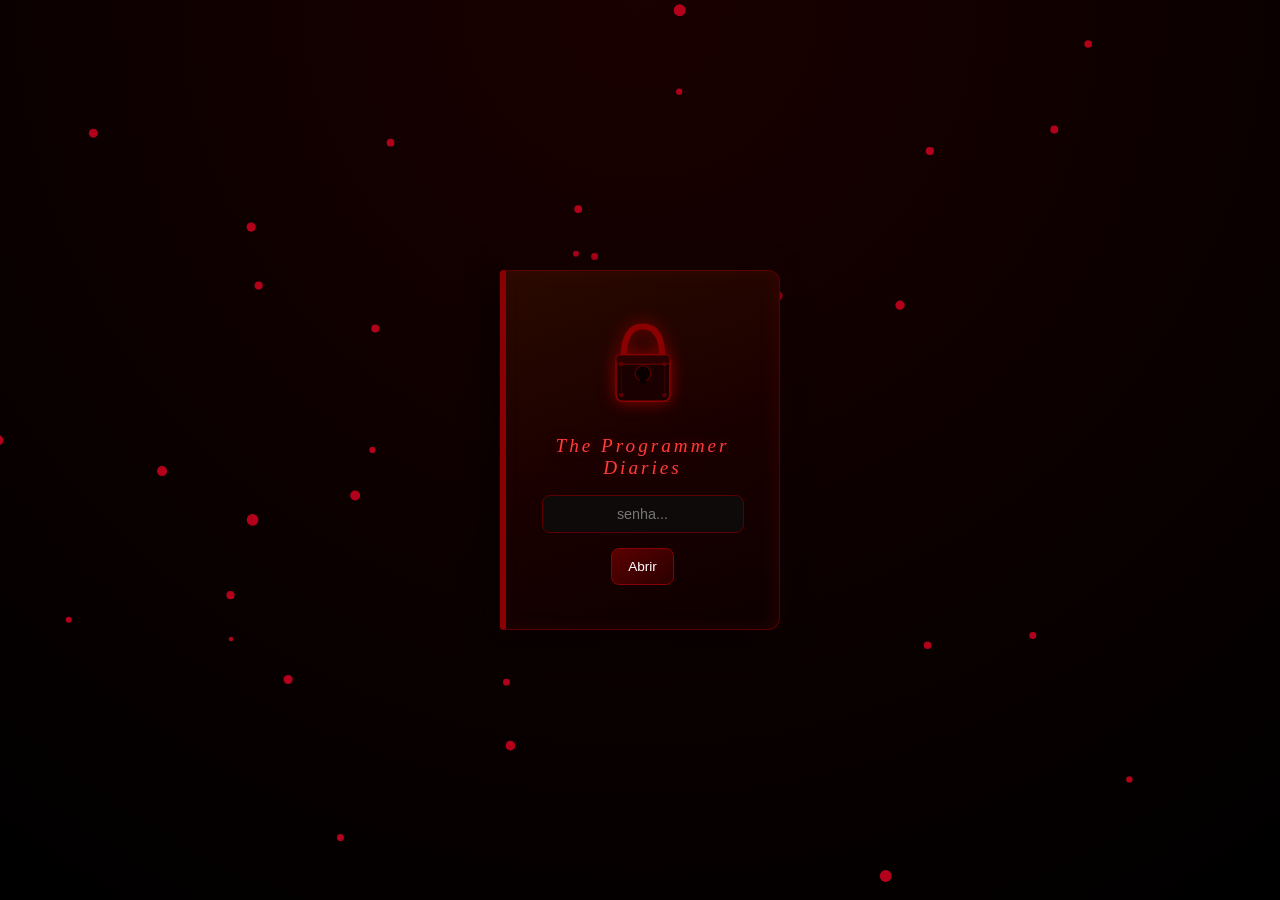
<file: index.html>
<!DOCTYPE html>
<html lang="pt-br">
<head>
    <meta charset="UTF-8">
    <meta name="viewport" content="width=device-width, initial-scale=1.0">
    <title>The Programmer Diaries</title>
    <link rel="stylesheet" href="assets/index.css">
</head>

<body class="login-state">

<canvas id="petalas"></canvas>

<!-- LOGIN -->
<div class="tela-login" id="login">
    <div class="livro-lombada"></div>
    <div class="livro-capa" id="livroCapa">
        <div class="cadeado" id="cadeado">
            <svg viewBox="0 0 100 130" xmlns="http://www.w3.org/2000/svg" width="80" height="100">
                <path d="M25 55 Q25 15 50 15 Q75 15 75 55" fill="none" stroke="#8b0000" stroke-width="8" stroke-linecap="round"/>
                <rect x="15" y="52" width="70" height="60" rx="8" ry="8" fill="#1a0000" stroke="#8b0000" stroke-width="2"/>
                <rect x="15" y="52" width="70" height="12" rx="4" ry="4" fill="#2a0000" stroke="#8b0000" stroke-width="1"/>
                <circle cx="50" cy="76" r="10" fill="#0a0000" stroke="#5b0000" stroke-width="1.5"/>
                <rect x="46" y="76" width="8" height="14" rx="3" fill="#0a0000"/>
                <line x1="22" y1="70" x2="22" y2="100" stroke="#3a0000" stroke-width="1.5"/>
                <line x1="78" y1="70" x2="78" y2="100" stroke="#3a0000" stroke-width="1.5"/>
                <circle cx="22" cy="64" r="3" fill="#5b0000"/>
                <circle cx="78" cy="64" r="3" fill="#5b0000"/>
                <circle cx="22" cy="104" r="3" fill="#5b0000"/>
                <circle cx="78" cy="104" r="3" fill="#5b0000"/>
            </svg>
        </div>
        <div class="livro-titulo-login">The Programmer<br>Diaries</div>
        <div class="login-form">
            <input type="password" id="senha" placeholder="senha...">
            <button onclick="verificar()">Abrir</button>
        </div>
    </div>
</div>

<!-- LIVRO -->
<div class="livro" id="livro">

    <!-- CAPA -->
    <div class="capa">
        <h1 class="book-title">The Programmer Diaries</h1>
        <p class="subtitulo">diário totalmente dedicado a você gatinha! <br> De Vitor para Dayanne. </p>
    </div>

    <!-- CONTEÚDO -->
    <div class="conteudo">
        <div class="timeline">

            <div class="entry" data-text="Achei que esse dia fosse ser só mais um entre vários, um feriado qualquer, mas isso mudou a partir do momento em que recebi a sua primeira mensagem. A gente conversou por bastante tempo, mas, pra ser bem sincero, achei que no outro dia a gente já nem estaria mais se falando. Acabei errando feio nessa, mas posso dizer que esse foi o melhor erro que cometi em minha vida, porque hoje eu não me imagino sem você. Tudo ficaria sem graça. Em poucos dias de conversa, eu me dei conta de que já te amava, e talvez isso seja algo bem emocionado, mas não dá pra mentir sobre isso. Eu tenho muito a agradecer a você. Você é a mulher mais linda, fofa, responsável, dedicada, leal e carinhosa, e eu poderia passar o dia citando elogios, mas, pra resumir, você é perfeita. Você é bem mais do que eu poderia querer pra mim, e quero você somente pra mim, que fique comigo pelo resto de nossas vidas, mesmo que isso signifique ser a pessoa mais egoísta do universo. Quero que seja você, apenas você, porque eu te amo!">
                <div class="ponto"></div>
                <div class="date">Dia 3 de abril</div>
                <div class="text"></div>
            </div>

            <div class="entry" data-text="Esse foi o dia em que a gente oficializou nosso namoro. Não demorou muito, se levar em conta o tempo que passou desde o dia em que te conheci, mas quer saber? Eu não ligo que tenha sido rápido. Pra ser bem sincero, eu não me arrependo de nada, porque é com você que eu quero estar. Não demorou muito pra eu perceber que amo muito você, e é exatamente esse tipo de relação que eu quero ter, se for com você. Eu espero que você tenha paciência e não se canse de mim até o dia em que a gente possa se encontrar. E eu te prometo que vou fazer um pedido digno, à altura da mulher que você é, da mulher por quem eu me apaixonei. Então, espero que você suporte essa distância assim como eu tenho que suportar também. Vou fazer o possível pra resolver essa distância entre a gente o mais rápido possível. Eu te amo, Dayanne! ">
                <div class="ponto"></div>
                <div class="date">Dia 19 de abril</div>
                <div class="text"></div>
            </div>

        </div>
    </div>

    <div class="paginas">
        <h2 class="paginas-titulo">Capítulos</h2>
        <div class="livro-grid">
            <a class="pagina" href="livro/capitulo1.html">
                <div class="pagina-dobra"></div>
                <div class="pagina-numero">01</div>
                <div class="pagina-titulo">Capítulo 1</div>
                <div class="pagina-desc">The Vampire Diaries</div>
            </a>
            <a class="pagina" href="livro/capitulo2.html">
                <div class="pagina-dobra"></div>
                <div class="pagina-numero">02</div>
                <div class="pagina-titulo">Capítulo 2</div>
                <div class="pagina-desc">The Music Diaries</div>
            </a>
        </div>
    </div>

    <div class="modal-timeline-overlay" id="overlayTimeline" onclick="fecharTimeline()"></div>

    <div class="modal-timeline" id="modalTimeline">
        <button class="modal-timeline-fechar" onclick="fecharTimeline()">✕</button>
        <div class="modal-timeline-data" id="modalTimelineData"></div>
        <p class="modal-timeline-texto" id="modalTimelineTexto"></p>
    </div>

</div>

<script src="assets/index.js"></script>
</body>
</html>
</file>
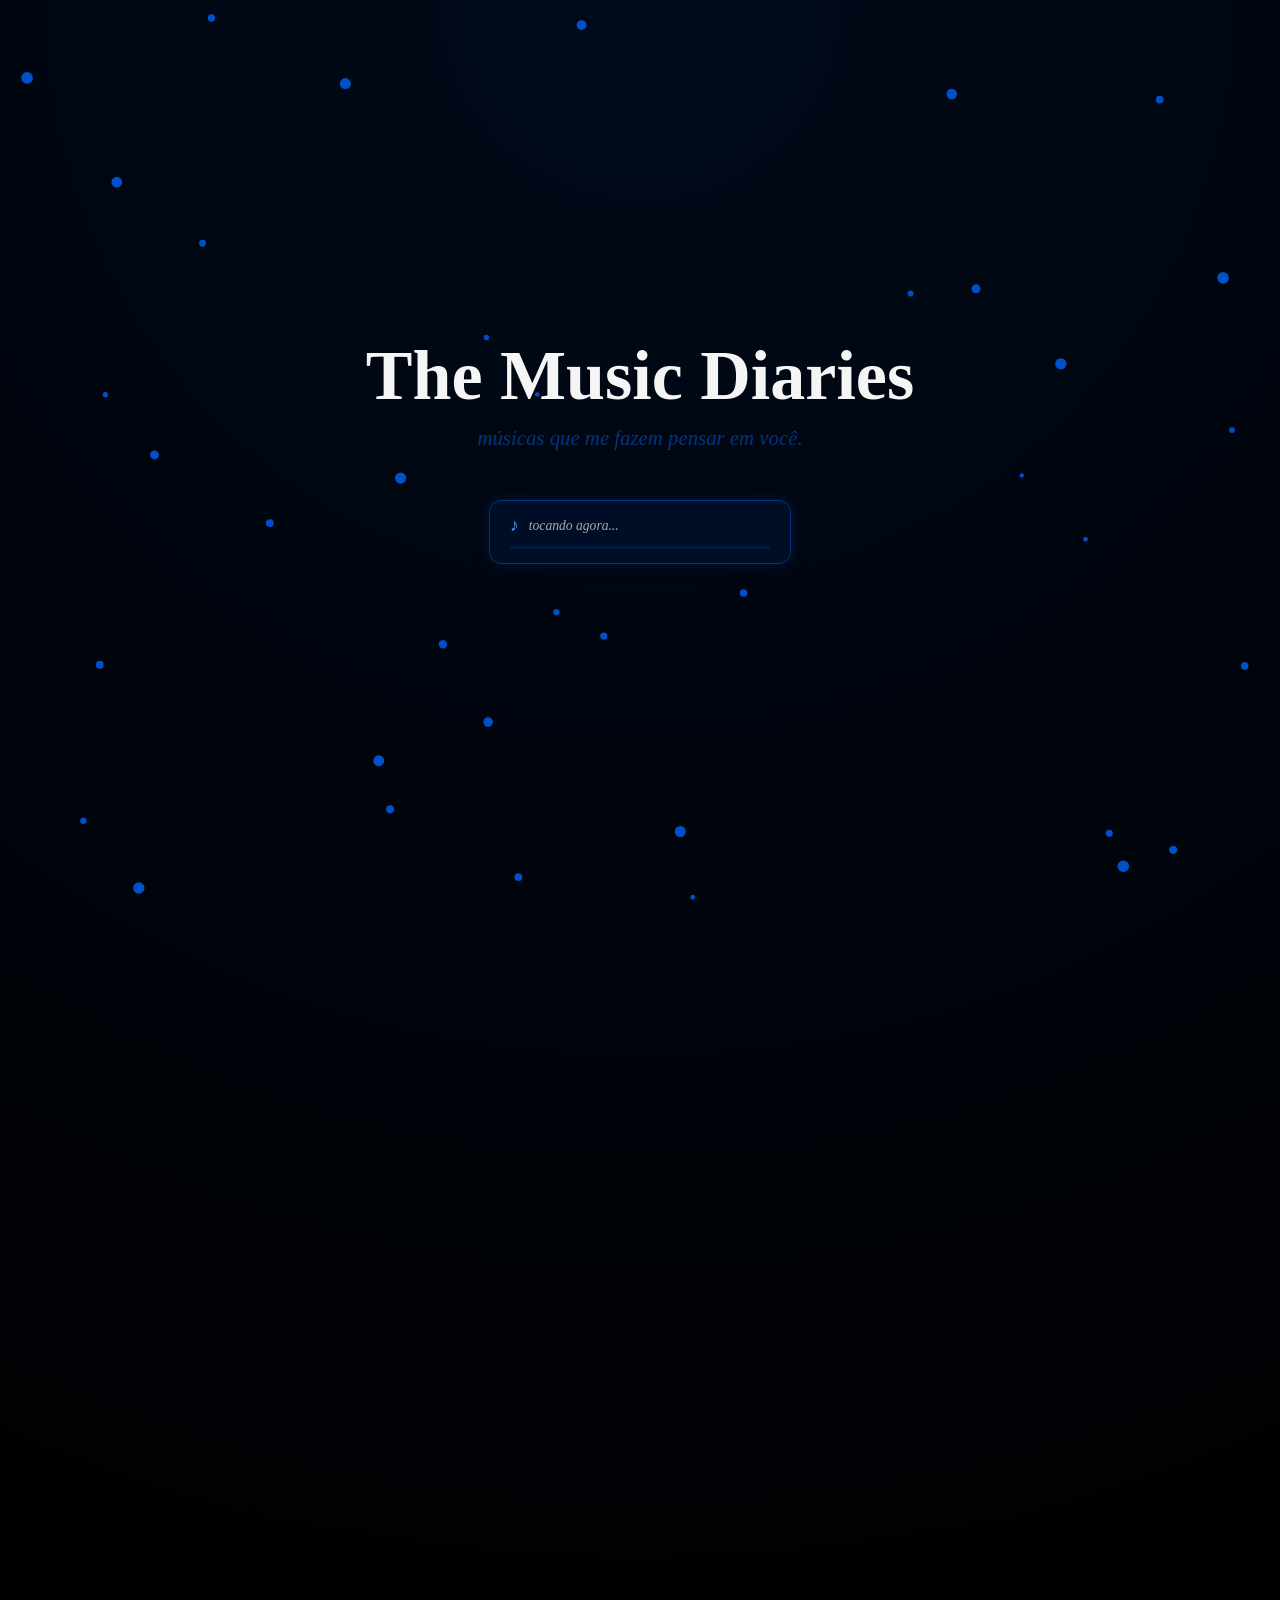
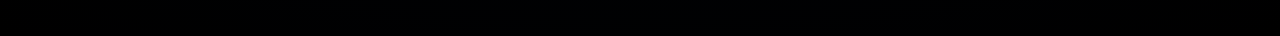
<file: livro/capitulo2.html>
<!DOCTYPE html>
<html lang="pt-br">
<head>
    <meta charset="UTF-8">
    <meta name="viewport" content="width=device-width, initial-scale=1.0">
    <title>The Programmer Diaries</title>
    <link rel="stylesheet" href="../assets/capitulo2.css">
</head>

<body>

<canvas id="petalas"></canvas>

<div class="pagina-container">

    <div class="topo">
        <h1 class="titulo">The Music Diaries</h1>
        <p class="subtitulo">músicas que me fazem pensar em você.</p>

        <div class="player">
            <div class="player-info">
                <span class="player-nota">♪</span>
                <span class="player-nome">tocando agora...</span>
            </div>
            <div class="player-barra">
                <div class="player-progresso"></div>
            </div>
        </div>
    </div>

    <div class="citacao-section">
        <p class="citacao">"Uma linguagem diferente pra te mostrar o quanto eu te amo!." <br> - Vitor Hugo.</p>
    </div>

    <div class="conteudo">

        <div class="discos-grid">

            <div class="disco-card" onclick="abrirModal('modal1')" data-audio="../src/tevivo.mp3">
                <div class="disco">
                    <div class="disco-centro"></div>
                </div>
                <div class="disco-info">
                    <div class="disco-titulo">Te Vivo</div>
                    <div class="disco-texto">Luan Santana</div>
                </div>
            </div>

            <div class="disco-card destaque" onclick="abrirModal('modal2')" data-audio="../src/tantofaz.mp3">
                <div class="badge">favorita ♪</div>
                <div class="disco">
                    <div class="disco-centro"></div>
                </div>
                <div class="disco-info">
                    <div class="disco-titulo">Tanto Faz</div>
                    <div class="disco-texto">Luan Santana</div>
                </div>
            </div>

            <div class="disco-card" onclick="abrirModal('modal3')" data-audio="../src/tudoquevocequiser.mp3">
                <div class="disco">
                    <div class="disco-centro"></div>
                </div>
                <div class="disco-info">
                    <div class="disco-titulo">Tudo Que Você Quiser</div>
                    <div class="disco-texto">Luan Santana</div>
                </div>
            </div>

        </div>

    </div>

    <div class="modal-overlay" id="overlay" onclick="fecharModal()"></div>

    <div class="modal" id="modal1">
        <button class="modal-fechar" onclick="fecharModal()">✕</button>
        <div class="modal-disco"><div class="disco-centro"></div></div>
        <h2 class="modal-titulo">Te Vivo</h2>
        <p class="modal-artista">Luan Santana</p>
        <p class="modal-texto">Sempre que eu fecho os meus olhos e enxergo a gente, em questão de segundos vou pra outro mundo, assim eu entendo que a gente não precisa ta colado pra ta junto e é ai que percebo o quanto te amo, afinal eu não preciso te olhar pra te ter em meu mundo, porque onde quer que eu vá você está em tudo, Te vivo!</p>
    </div>

    <div class="modal" id="modal2">
        <button class="modal-fechar" onclick="fecharModal()">✕</button>
        <div class="modal-disco"><div class="disco-centro"></div></div>
        <h2 class="modal-titulo">Tanto Faz</h2>
        <p class="modal-artista">Luan Santana</p>
        <p class="modal-texto">Sempre vejo a lua da janela, e percebo o quanto ela é tão bela e, ao mesmo tempo, distante. Essas são suas semelhanças, e por isso que fico aqui sentindo falta de você. Não importa quantos filmes eu assista ou até quantos livros eu leia, eu não consigo te esquecer nem por um segundo. O meu pensamento te segue e minha saudade te persegue. Você não sai da minha mente, e isso me causa febre, de uns 40 graus ou um pouco mais. A única coisa que eu quero é você, eu só amo você e o resto? Tanto faz!</p>
    </div>

    <div class="modal" id="modal3">
        <button class="modal-fechar" onclick="fecharModal()">✕</button>
        <div class="modal-disco"><div class="disco-centro"></div></div>
        <h2 class="modal-titulo">Tudo Que Você Quiser</h2>
        <p class="modal-artista">Luan Santana</p>
        <p class="modal-texto">Eu acordo todos os dias pensando em você e é aí que cai a ficha que eu ainda não vou poder te ver, esse vazio que sinto é de atormentar e me pergunto se um dia ele vai me abandonar, tem gente que tem cheiro de rosa de avelã, o perfume doce de toda manhã, mas você? Você tem tudo, muito mais que um dia eu sonhei pra mim e quer saber, eu trocaria tudo pra ter você aqui pra mim, tudo o que você quiser!</p>
    </div>

</div>

<audio id="audioPlayer" loop></audio>

<script src="../assets/capitulo2.js"></script>
</body>
</html>
</file>
<file: assets/index.css>
body {
    margin: 0;
    min-height: 100vh;
    background: radial-gradient(circle at top, #1a0000, #000000);
    font-family: Georgia, serif;
    color: #f5f5f5;
    overflow-x: hidden;
}

body.login-state{
    display: flex;
    justify-content: center;
    align-items: center;
    overflow: hidden;
}

body.book-state{
    display: block;
    overflow-y: auto;
}

#petalas{
    position: fixed;
    inset: 0;
    width: 100%;
    height: 100%;
    pointer-events: none;
    z-index: 0;
}

.tela-login{
    position: relative;
    width: 280px;
    height: 360px;
    cursor: pointer;
    perspective: 1000px;
    z-index: 10;
}

.livro-capa{
    position: absolute;
    inset: 0;
    background: linear-gradient(160deg, #2a0a00, #1a0000, #0d0000);
    border: 1px solid #5b0000;
    border-left: 6px solid #8b0000;
    border-radius: 4px 12px 12px 4px;
    box-shadow:
        -6px 6px 30px rgba(0,0,0,0.8),
        inset -4px 0 15px rgba(91,0,0,0.3),
        0 0 25px rgba(91,0,0,0.2);
    display: flex;
    flex-direction: column;
    justify-content: center;
    align-items: center;
    gap: 16px;
    transform-origin: left center;
    transition: transform 1.2s ease, opacity 0.8s ease;
}

.livro-capa.abrir{
    transform: rotateY(-160deg);
    opacity: 0;
}

.livro-titulo-login{
    font-size: 1.2rem;
    color: #ff3b3b;
    letter-spacing: 3px;
    text-align: center;
    text-shadow: 0 0 10px #5b0000;
    font-style: italic;
    padding: 0 20px;
}

.cadeado{
    transition: 0.5s;
    filter: drop-shadow(0 0 8px #8b0000);
}

.cadeado.aberto{
    transform: translateY(-5px);
    filter: drop-shadow(0 0 15px #ff3b3b);
}

.cadeado.aberto svg path,
.cadeado.aberto svg rect,
.cadeado.aberto svg circle,
.cadeado.aberto svg line{
    stroke: #ff3b3b;
    transition: 0.5s;
}

.login-form{
    display: flex;
    flex-direction: column;
    align-items: center;
    gap: 10px;
}

.livro-lombada{
    position: absolute;
    left: 0;
    top: 0;
    width: 6px;
    height: 100%;
    background: linear-gradient(180deg, #8b0000, #3a0000, #8b0000);
    border-radius: 4px 0 0 4px;
}

input{
    padding: 10px;
    border-radius: 8px;
    border: 1px solid #5b0000;
    width: 180px;
    text-align: center;
    background: rgba(13,13,13,0.8);
    color: #fff;
    font-size: 0.9rem;
}

button{
    margin-top: 5px;
    padding: 10px 16px;
    cursor: pointer;
    background: linear-gradient(145deg, #5b0000, #2a0000);
    color: white;
    border: 1px solid #8b0000;
    border-radius: 8px;
    transition: 0.3s;
    font-size: 0.85rem;
}

button:hover{
    background: #8b0000;
    box-shadow: 0 0 20px #8b0000;
}

.livro{
    display: none;
    position: relative;
    z-index: 2;
    width: 100%;
    max-width: 800px;
    margin: 0 auto;
    text-align: center;
}

.capa{
    height: 100vh;
    display: flex;
    flex-direction: column;
    justify-content: center;
    align-items: center;
    transition: 0.8s ease;
    opacity: 0;
    transform: translateY(30px);
}

.capa.show{ opacity: 1; transform: translateY(0); }
.capa.hide{ opacity: 0; transform: translateY(-40px); }

.book-title{
    font-size: 80px;
    margin: 0;
    animation: softGlow 6s infinite;
}

.subtitulo{
    margin-top: 10px;
    font-size: 1.3rem;
    font-style: italic;
    color: #c0392b;
}

.conteudo{ min-height: 100vh; }

.timeline{
    position: relative;
    display: flex;
    flex-direction: row;
    justify-content: center;
    align-items: center;
    gap: 400px;
    margin-top: 80px;
    padding: 60px 40px;
    opacity: 0;
    transition: opacity 0.5s ease;
}

.timeline.show{ opacity: 1; }

.timeline::before{
    content: "";
    position: absolute;
    top: 41%;
    left: 50%;
    width: 130%;
    height: 2px;
    background: #5b0000;
    transform: translate(-50%, -50%);
    z-index: 0;
    opacity: 0;
    transition: opacity 1.2s ease;
}

.timeline.show::before{ opacity: 1; }

.entry{
    position: relative;
    display: flex;
    flex-direction: column;
    align-items: center;
    z-index: 1;
    cursor: pointer;
    opacity: 0;
    transform: translateY(20px);
    transition: 0.9s ease;
}

.entry.show{ opacity: 1; transform: translateY(0); }

.ponto{
    width: 16px;
    height: 16px;
    background: #8b0000;
    border-radius: 50%;
    box-shadow: 0 0 12px #5b0000;
    transition: 0.3s;
}

.entry:hover .ponto{
    background: #ff3b3b;
    box-shadow: 0 0 20px #ff3b3b;
}

.date{
    margin-top: 12px;
    font-weight: bold;
    color: #ff3b3b;
    letter-spacing: 2px;
    font-size: 1rem;
}

.text{
    position: absolute;
    bottom: 70px;
    width: 600px;
    text-align: center;
    color: #f5f5f5;
    font-size: 0.95rem;
    line-height: 1.7;
    opacity: 0;
    transition: opacity 0.5s ease;
    pointer-events: none;
}

.entry:hover .text{ opacity: 0.9; }

@keyframes softGlow{
    0%,100% { text-shadow: 0 0 10px #5b0000; }
    50% { text-shadow: 0 0 18px #8b0000; }
}

.paginas{ padding: 80px 20px 160px; text-align: center; }

.paginas-titulo{
    font-size: 1.5rem;
    color: #ff3b3b;
    letter-spacing: 3px;
    font-weight: normal;
    margin-bottom: 50px;
    text-shadow: 0 0 10px #5b0000;
    opacity: 0;
    transform: translateY(30px);
    transition: 0.8s ease;
}

.paginas-titulo.show{ opacity: 1; transform: translateY(0); }
.paginas-titulo.hide{ opacity: 0; transform: translateY(30px); }

.livro-grid{
    display: flex;
    flex-wrap: wrap;
    justify-content: center;
    gap: 30px;
}

.pagina{
    position: relative;
    width: 200px;
    height: 260px;
    background: linear-gradient(160deg, #110000, #0a0a0a);
    border: 1px solid #3a0000;
    border-left: 4px solid #8b0000;
    border-radius: 4px 12px 12px 4px;
    text-decoration: none;
    color: #f5f5f5;
    display: flex;
    flex-direction: column;
    justify-content: center;
    align-items: center;
    gap: 14px;
    box-shadow: -4px 4px 20px rgba(0,0,0,0.7), inset -3px 0 10px rgba(91,0,0,0.15);
    transition: 0.4s ease;
    opacity: 0;
    transform: translateY(40px);
}

.pagina.show{ opacity: 1; transform: translateY(0); }
.pagina.hide{ opacity: 0; transform: translateY(40px); }

.pagina:hover{
    transform: translateY(-8px) rotate(1deg);
    box-shadow: -6px 10px 30px rgba(139,0,0,0.5), 0 0 20px rgba(139,0,0,0.2);
    border-color: #8b0000;
    border-left-color: #ff3b3b;
}

.pagina-dobra{
    position: absolute;
    top: 0; right: 0;
    width: 0; height: 0;
    border-style: solid;
    border-width: 0 22px 22px 0;
    border-color: transparent #0d0000 transparent transparent;
    filter: drop-shadow(-2px 2px 3px rgba(0,0,0,0.5));
}

.pagina-numero{
    font-size: 2.2rem;
    color: #5b0000;
    font-weight: bold;
    text-shadow: 0 0 10px #3a0000;
    transition: 0.3s;
}

.pagina:hover .pagina-numero{ color: #8b0000; text-shadow: 0 0 15px #8b0000; }
.pagina-titulo{ color: #ff3b3b; font-size: 0.9rem; letter-spacing: 1px; }

.pagina-desc{
    color: #777;
    font-size: 0.8rem;
    font-style: italic;
    text-align: center;
    padding: 0 10px;
    line-height: 1.5;
    transition: 0.3s;
}

.pagina:hover .pagina-desc{ color: #aaa; }

/* ESCONDE MODAL NO DESKTOP */
.modal-timeline-overlay,
.modal-timeline{
    display: none !important;
}

/* MOBILE */
@media (max-width: 768px){
    .book-title{ font-size: 2.5rem; }
    .subtitulo{ font-size: 1rem; }

    .timeline{
        gap: 100px !important;
        padding: 40px 20px;
    }

    .text{
        display: none !important;
        visibility: hidden !important;
        opacity: 0 !important;
        pointer-events: none !important;
    }

    .livro-grid{ gap: 20px; }

    .pagina{ width: 150px; height: 210px; }
    .pagina-numero{ font-size: 1.8rem; }

    .modal-timeline-overlay{
        display: none;
        position: fixed;
        inset: 0;
        background: rgba(0,0,0,0.8);
        z-index: 100;
        backdrop-filter: blur(4px);
    }

    .modal-timeline-overlay.show{ display: block !important; }

    .modal-timeline{
        display: none;
        position: fixed;
        top: 50%;
        left: 50%;
        transform: translate(-50%, -50%) scale(0.8);
        z-index: 101;
        width: 78vw;
        max-height: 80vh;
        overflow-y: auto;
        box-sizing: border-box;
        padding: 40px 20px 20px;
        background: linear-gradient(160deg, #1a0000, #0a0000);
        border: 1px solid #5b0000;
        border-radius: 16px;
        box-shadow: 0 0 40px rgba(139,0,0,0.4);
        text-align: center;
        opacity: 0;
        transition: opacity 0.4s ease, transform 0.4s ease;
    }

    .modal-timeline.show{
        display: block !important;
        opacity: 1 !important;
        transform: translate(-50%, -50%) scale(1) !important;
    }

    .modal-timeline-fechar{
        position: absolute;
        top: 14px;
        right: 16px;
        background: none;
        border: none;
        color: #ff3b3b;
        font-size: 1.1rem;
        cursor: pointer;
        padding: 0;
        margin: 0;
        box-shadow: none;
    }

    .modal-timeline-data{
        font-size: 1.2rem;
        color: #ff3b3b;
        font-weight: bold;
        letter-spacing: 2px;
        margin-bottom: 20px;
    }

    .modal-timeline-texto{
        font-size: 0.85rem;
        line-height: 1.7;
        word-break: break-word;
    }
}

@media (max-width: 480px){
    .book-title{ font-size: 1.8rem; }
    .timeline{ gap: 80px !important; }
    .pagina{ width: 130px; height: 190px; }
}
</file>
<file: assets/capitulo2.css>
body{
    margin: 0;
    min-height: 100vh;
    background: radial-gradient(circle at top, #000a1a, #000000);
    font-family: Georgia, serif;
    color: #f5f5f5;
    overflow-x: hidden;
}

#petalas{
    position: fixed;
    inset: 0;
    width: 100%;
    height: 100%;
    pointer-events: none;
    z-index: 0;
}

.pagina-container{
    position: relative;
    z-index: 2;
    width: 100%;
    max-width: 900px;
    margin: 0 auto;
    text-align: center;
}

/* TOPO */
.topo{
    height: 100vh;
    display: flex;
    flex-direction: column;
    justify-content: center;
    align-items: center;
    opacity: 0;
    transform: translateY(30px);
    transition: 0.8s ease;
}

.topo.show{
    opacity: 1;
    transform: translateY(0);
}

.titulo{
    font-size: 70px;
    margin: 0;
    animation: softGlow 6s infinite;
}

.subtitulo{
    margin-top: 10px;
    font-size: 1.3rem;
    font-style: italic;
    color: #003580;
    min-height: 24px;
}

/* GRID DE DISCOS */
.conteudo{
    padding: 80px 20px 160px;
}

.discos-grid{
    display: flex;
    flex-wrap: wrap;
    justify-content: center;
    align-items: flex-end;
    gap: 50px;
}

/* CARD */
.disco-card{
    text-decoration: none;
    color: #f5f5f5;
    display: flex;
    flex-direction: column;
    align-items: center;
    gap: 20px;
    width: 200px;
    cursor: pointer;
    opacity: 0;
    transform: translateY(40px);
    transition: 0.9s ease;
    position: relative;
}

.disco-card.show{
    opacity: 1;
    transform: translateY(0);
}

.disco-card.hide{
    opacity: 0;
    transform: translateY(40px);
}

/* DESTAQUE */
.disco-card.destaque{
    transform: translateY(-30px);
}

.disco-card.destaque.show{
    transform: translateY(-30px);
}

.disco-card.destaque .disco{
    width: 210px;
    height: 210px;
    border-color: #4a9eff;
    box-shadow:
        0 0 30px rgba(0,80,200,0.6),
        0 0 60px rgba(0,80,200,0.2),
        inset 0 0 20px rgba(0,0,0,0.5);
}

.disco-card.destaque:hover .disco{
    box-shadow:
        0 0 50px rgba(74,158,255,0.8),
        0 0 80px rgba(0,80,200,0.4);
}

/* BADGE */
.badge{
    background: linear-gradient(135deg, #003580, #0050c8);
    color: #fff;
    font-size: 0.75rem;
    letter-spacing: 1px;
    padding: 4px 12px;
    border-radius: 20px;
    border: 1px solid #4a9eff;
    box-shadow: 0 0 10px rgba(74,158,255,0.4);
    margin-bottom: -10px;
    font-style: italic;
}

/* DISCO */
.disco{
    width: 160px;
    height: 160px;
    border-radius: 50%;
    background: repeating-radial-gradient(
        circle at center,
        #0a0a1a 0px,
        #0d1030 4px,
        #080818 8px,
        #0d1030 12px
    );
    border: 2px solid #003580;
    box-shadow:
        0 0 20px rgba(0,80,200,0.3),
        inset 0 0 20px rgba(0,0,0,0.5);
    display: flex;
    justify-content: center;
    align-items: center;
    transition: 0.4s ease;
    animation: girar 8s linear infinite paused;
    position: relative;
}

.disco::after{
    content: "";
    position: absolute;
    inset: -4px;
    border-radius: 50%;
    border: 2px solid transparent;
    background: conic-gradient(#4a9eff, transparent, #0050c8, transparent, #4a9eff) border-box;
    -webkit-mask: linear-gradient(#fff 0 0) padding-box, linear-gradient(#fff 0 0);
    -webkit-mask-composite: destination-out;
    mask-composite: exclude;
    opacity: 0;
    transition: opacity 0.4s ease;
    animation: girar 3s linear infinite paused;
}

.disco-card:hover .disco{
    animation-play-state: running;
    box-shadow:
        0 0 35px rgba(0,80,200,0.6),
        0 0 60px rgba(0,80,200,0.2),
        inset 0 0 20px rgba(0,0,0,0.5);
    border-color: #4a9eff;
}

.disco-card:hover .disco::after{
    opacity: 1;
    animation-play-state: running;
}

/* CENTRO DO DISCO */
.disco-centro{
    width: 30px;
    height: 30px;
    border-radius: 50%;
    background: radial-gradient(circle, #1a2a4a, #0a0a1a);
    border: 2px solid #003580;
    box-shadow: 0 0 8px #0050c8;
    z-index: 1;
}

/* INFO */
.disco-info{
    text-align: center;
}

.disco-titulo{
    font-size: 1rem;
    color: #4a9eff;
    letter-spacing: 1px;
    margin-bottom: 8px;
    min-height: 20px;
}

.disco-texto{
    font-size: 0.85rem;
    color: #777;
    font-style: italic;
    line-height: 1.5;
    min-height: 20px;
}

/* GLOW AZUL */
@keyframes softGlow{
    0%,100% { text-shadow: 0 0 10px #003580; }
    50% { text-shadow: 0 0 18px #0050c8; }
}

@keyframes girar{
    from { transform: rotate(0deg); }
    to { transform: rotate(360deg); }
}

/* MODAL */
.modal-overlay{
    display: none;
    position: fixed;
    inset: 0;
    background: rgba(0,0,0,0.8);
    z-index: 100;
    backdrop-filter: blur(4px);
}

.modal-overlay.show{
    display: block;
}

.modal{
    display: none;
    position: fixed;
    top: 50%;
    left: 50%;
    transform: translate(-50%, -50%) scale(0.8);
    z-index: 101;
    width: 340px;
    padding: 40px 30px;
    background: linear-gradient(160deg, #000a1a, #000510);
    border: 1px solid #003580;
    border-radius: 16px;
    box-shadow:
        0 0 40px rgba(0,80,200,0.4),
        inset 0 0 30px rgba(0,0,0,0.5);
    text-align: center;
    opacity: 0;
    transition: opacity 0.4s ease, transform 0.4s ease;
}

.modal.show{
    display: block;
    opacity: 1;
    transform: translate(-50%, -50%) scale(1);
}

.modal-fechar{
    position: absolute;
    top: 14px;
    right: 16px;
    background: none;
    border: none;
    color: #4a9eff;
    font-size: 1.1rem;
    cursor: pointer;
    padding: 0;
    margin: 0;
    box-shadow: none;
}

.modal-fechar:hover{
    color: #fff;
    box-shadow: none;
    background: none;
}

.modal-disco{
    width: 100px;
    height: 100px;
    border-radius: 50%;
    margin: 0 auto 24px;
    background: repeating-radial-gradient(
        circle at center,
        #0a0a1a 0px,
        #0d1030 4px,
        #080818 8px,
        #0d1030 12px
    );
    border: 2px solid #003580;
    box-shadow: 0 0 20px rgba(0,80,200,0.4);
    display: flex;
    justify-content: center;
    align-items: center;
    animation: girar 4s linear infinite;
}

.modal-disco .disco-centro{
    width: 20px;
    height: 20px;
    border-radius: 50%;
    background: radial-gradient(circle, #1a2a4a, #0a0a1a);
    border: 2px solid #003580;
}

.modal-titulo{
    color: #4a9eff;
    font-size: 1.2rem;
    letter-spacing: 2px;
    font-weight: normal;
    margin-bottom: 16px;
    min-height: 20px;
}

.modal-texto{
    color: #aaa;
    font-size: 0.95rem;
    line-height: 1.8;
    font-style: italic;
    min-height: 20px;
}

/* PLAYER */
.player{
    margin-top: 30px;
    width: 260px;
    background: rgba(0,20,60,0.5);
    border: 1px solid #003580;
    border-radius: 12px;
    padding: 14px 20px;
    box-shadow: 0 0 15px rgba(0,80,200,0.2);
}

.player-info{
    display: flex;
    align-items: center;
    gap: 10px;
    margin-bottom: 10px;
}

.player-nota{
    color: #4a9eff;
    font-size: 1.1rem;
    animation: pulsar 2s infinite;
}

.player-nome{
    color: #aaa;
    font-size: 0.85rem;
    font-style: italic;
}

.player-barra{
    width: 100%;
    height: 3px;
    background: #001a40;
    border-radius: 4px;
    overflow: hidden;
}

.player-progresso{
    height: 100%;
    width: 0%;
    background: linear-gradient(90deg, #003580, #4a9eff);
    border-radius: 4px;
    animation: progresso 8s linear infinite;
}

/* CITAÇÃO */
.citacao-section{
    padding: 20px 40px 60px;
    opacity: 0;
    transform: translateY(20px);
    transition: 0.8s ease;
}

.citacao-section.show{
    opacity: 1;
    transform: translateY(0);
}

.citacao-section.hide{
    opacity: 0;
    transform: translateY(20px);
}

.citacao{
    font-size: 1.1rem;
    font-style: italic;
    color: #4a9eff;
    text-shadow: 0 0 10px rgba(0,80,200,0.4);
    line-height: 1.8;
    border-left: 3px solid #003580;
    padding-left: 20px;
    text-align: left;
}

/* ARTISTA NO MODAL */
.modal-artista{
    color: #4a9eff;
    font-size: 0.9rem;
    letter-spacing: 1px;
    margin: -10px 0 16px;
    font-style: italic;
}

@keyframes progresso{
    0% { width: 0%; }
    100% { width: 100%; }
}

@keyframes pulsar{
    0%,100% { opacity: 1; }
    50% { opacity: 0.3; }
}

@media (max-width: 768px){
    .titulo{ font-size: 2.5rem; }
    .subtitulo{ font-size: 1rem; }

    .discos-grid{
        gap: 30px;
        align-items: center;
        flex-direction: column;
    }

    .disco-card.destaque{
        transform: translateY(0);
        order: -1;
    }

    .disco-card.destaque.show{
        transform: translateY(0);
    }

    .disco-card.destaque .disco{
        width: 180px;
        height: 180px;
    }

    .disco{ width: 130px; height: 130px; }

    .modal{
        width: 75vw !important;
        padding: 30px 20px !important;
    }

    .modal-disco{ width: 80px; height: 80px; }

    .citacao-section{ padding: 20px 20px 40px; }
    .citacao{ font-size: 1rem; }

    .player{ width: 90%; box-sizing: border-box; }
}

@media (max-width: 480px){
    .titulo{ font-size: 1.8rem; }
    .disco{ width: 110px; height: 110px; }
    .disco-card.destaque .disco{ width: 150px; height: 150px; }
}
</file>
